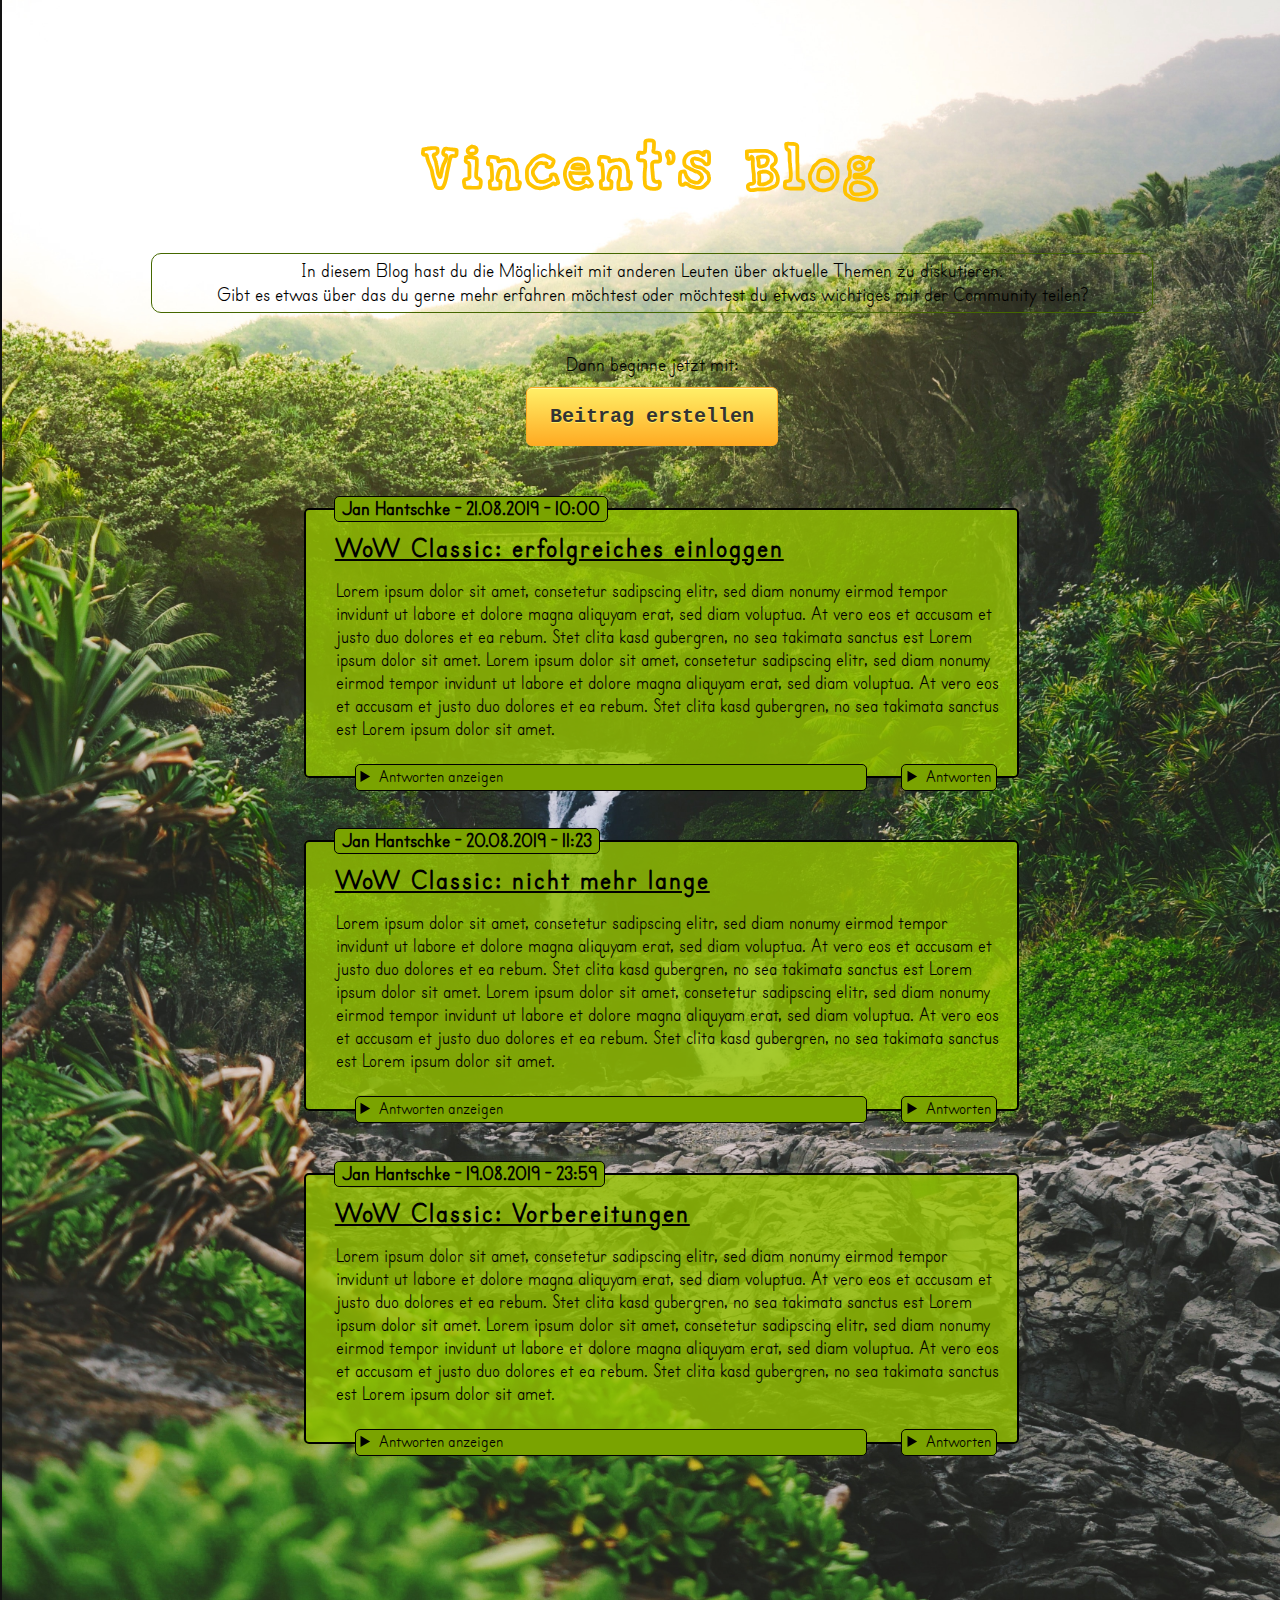
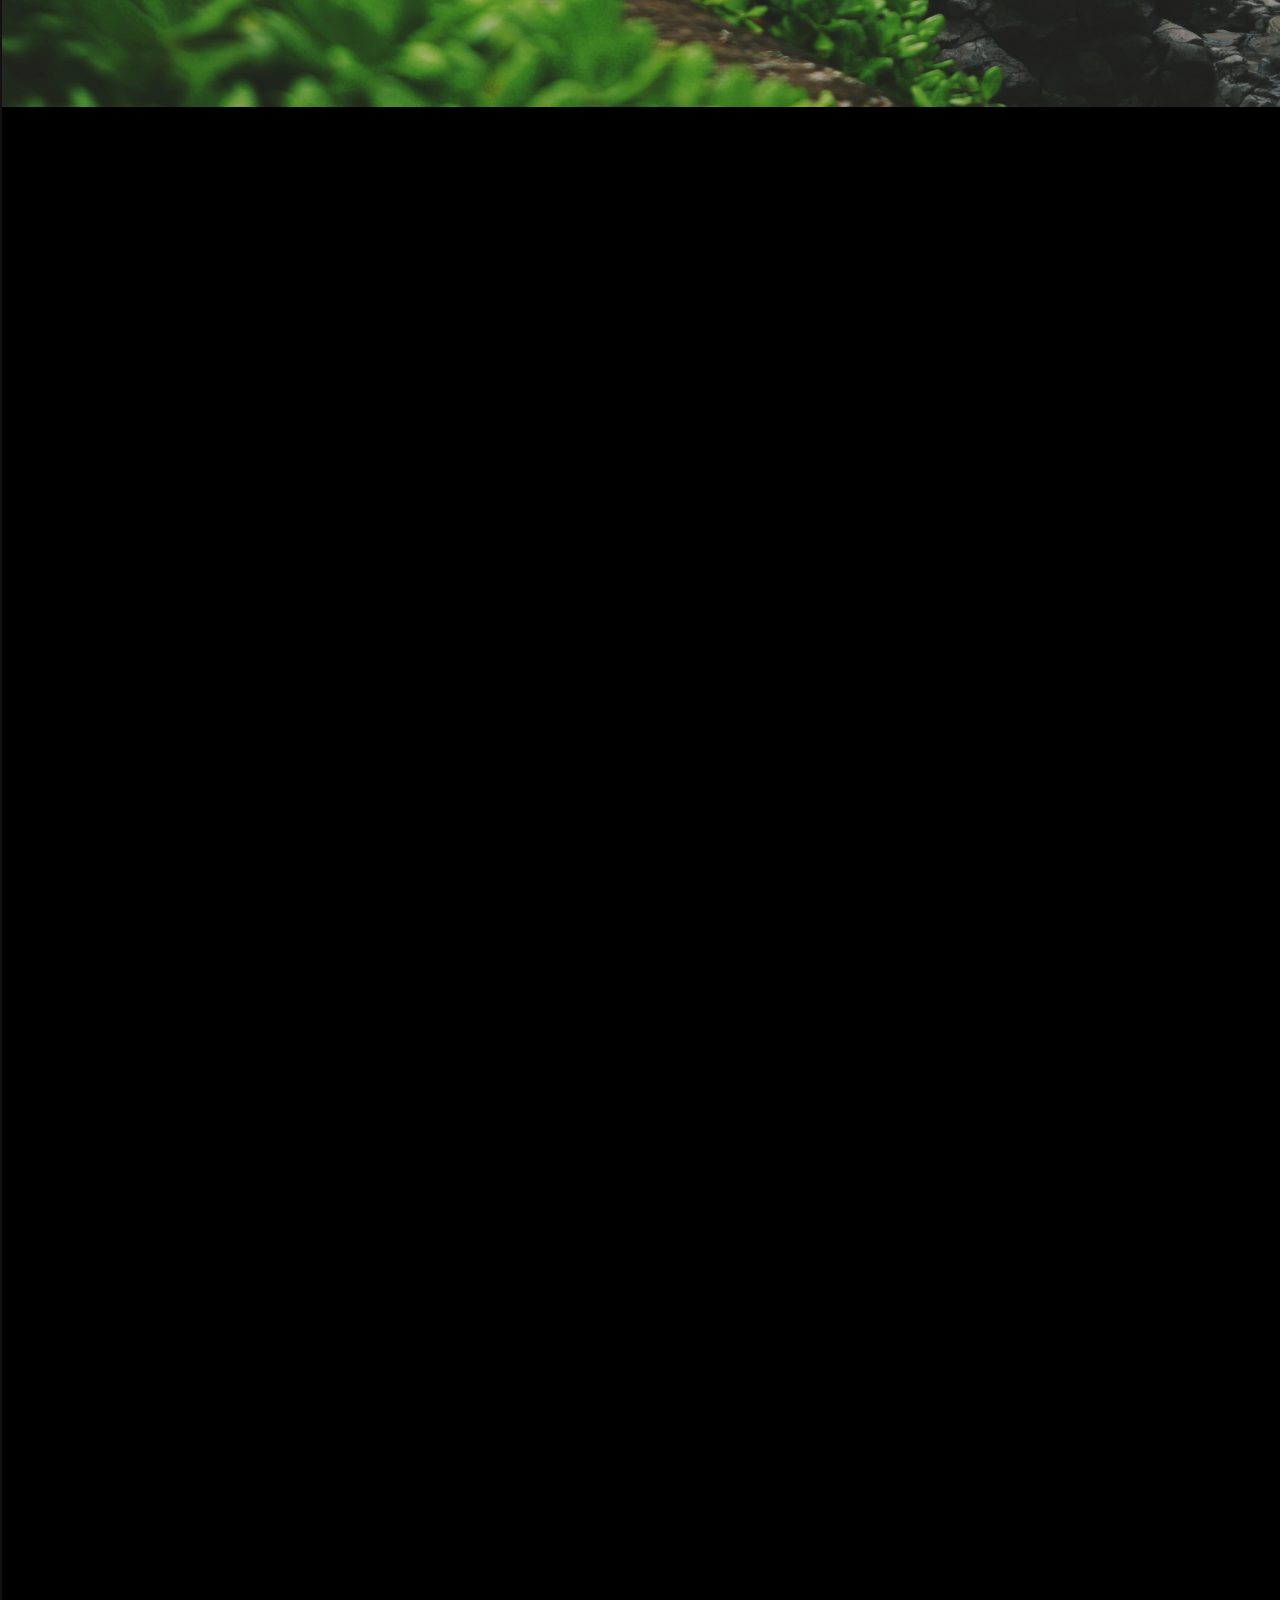
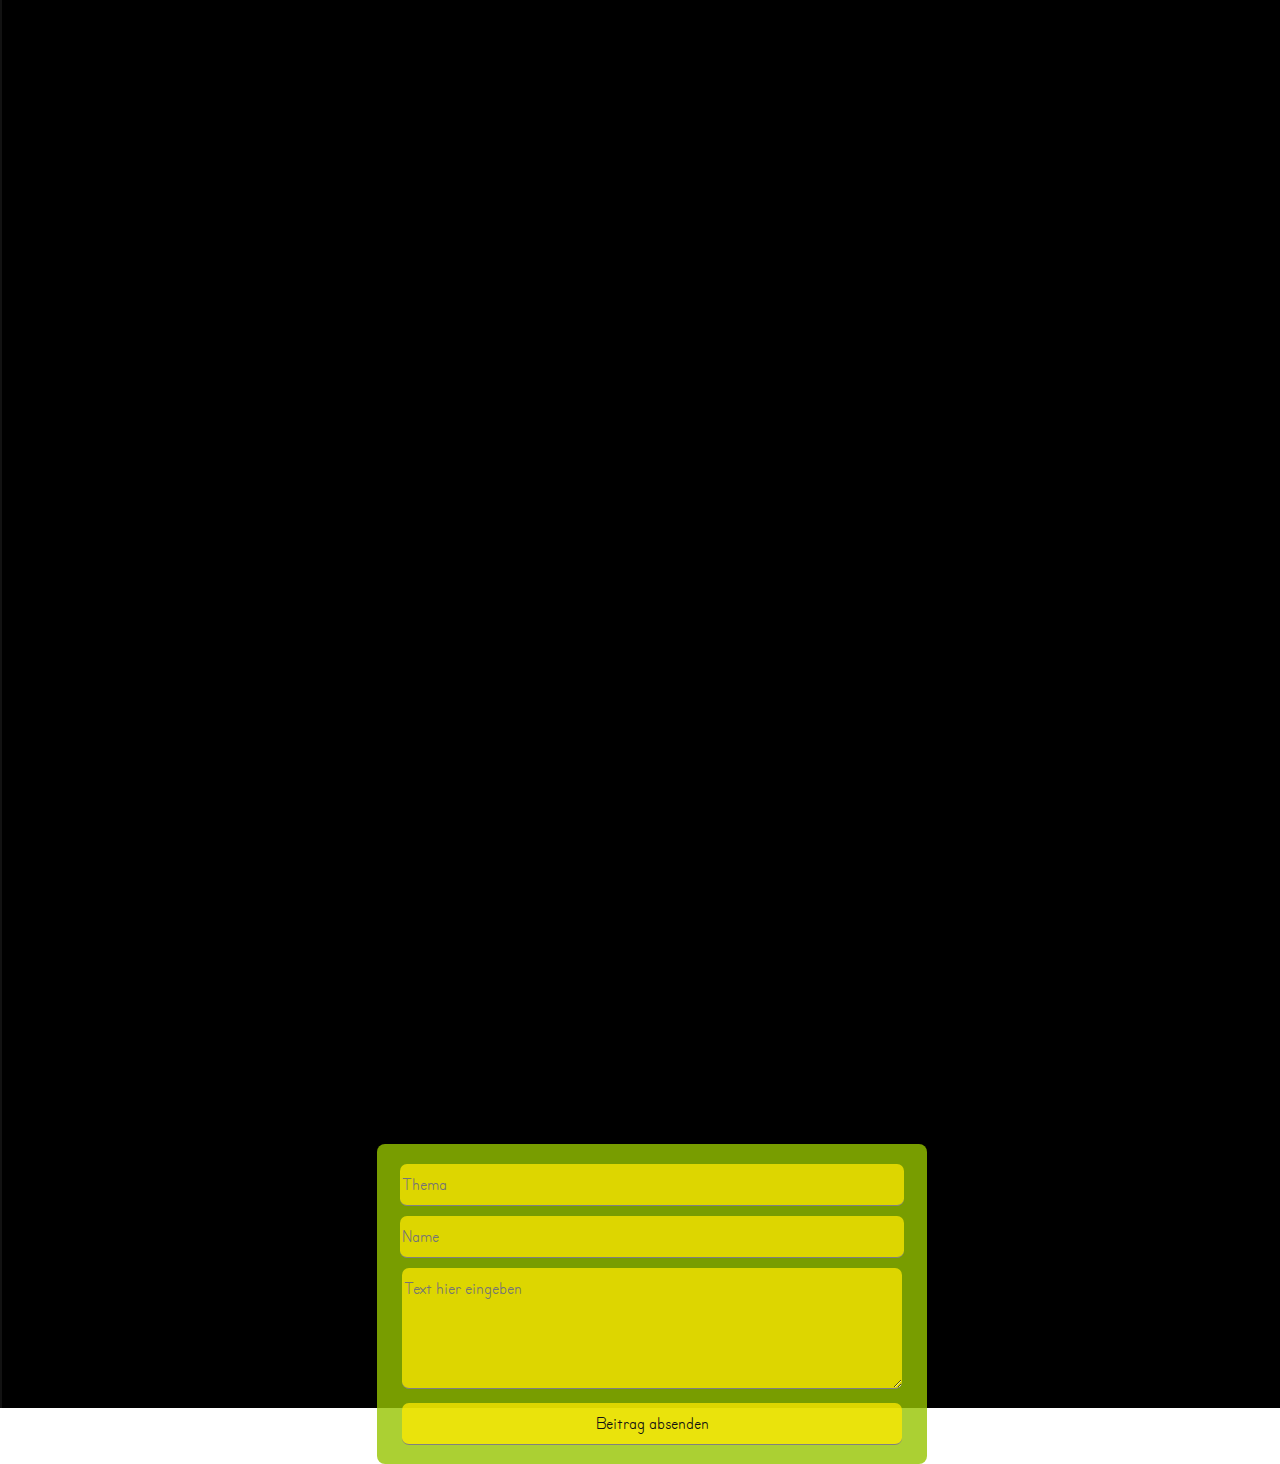
<file: index.html>
<!DOCTYPE html>
<html lang="en">
<head>
    <meta charset="UTF-8">
    <link rel="stylesheet" href="StylesheetBlog.css">
    <title>Title</title>
    <style type="text/css">a {text-decoration: none}</style>
</head>
 <body>
<div class="Innen">
    <div class="parallax">
    <div class="links">
    </div>
    <div class="Ueberschrift">
        <h1>
            <a href="Blog.html"> Vincent's Blog </a>
        </h1>
    </div>
    <div class="Einleitung">
        In diesem Blog hast du die Möglichkeit mit anderen Leuten über aktuelle Themen zu diskutieren. <br>
        Gibt es etwas über das du gerne mehr erfahren möchtest oder möchtest du etwas wichtiges mit der Community teilen? <br>
    </div>
    <div class="Einleitung2">
        Dann beginne jetzt mit:
    </div>
    <div id="myHeader" class="BeitragButton">
        <a href="#Anker1" class="myButton">Beitrag erstellen</a>
    </div>
    <div class="Beitrag">
        <fieldset>
        <legend>Jan Hantschke - 21.08.2019 - 10:00 </legend>
            <div class="legend2">
                <details>
                    <summary> Antworten </summary>
                    <div class="field">
                        <form class="contact-form" action="contactform.php" method="post">
                    </div>
                    <div class="field">
                        <input type="text" name="name" class="email" placeholder="Name" >
                    </div>
                    <div class="field">
                        <textarea cols="50" rows="10" class="text" name="text" placeholder="Text hier eingeben"></textarea>
                    </div>
                    <div class="field">
                        <button type="submit" name="action" class="submit" value="0">Antwort abschicken</button>
                    </div>
                </details>
            </div>
            <div class="legend3">
                <details>
                    <summary> Antworten anzeigen </summary>
                    <div class="scroll">
                    <fieldset class="antwort">
                        <legend>Jan Haentschke - 22.08.2019 - 07:58 </legend>
                    <div class="BeitragText">
                        Da haste absolut recht!
                    </div>
                    </fieldset>
                        <fieldset class="antwort">
                            <legend>Jan Hanschke - 22.08.2019 - 08:00 </legend>
                            <div class="BeitragText">
                                Das sehe ich nicht so.
                            </div>
                        </fieldset>
                        <fieldset class="antwort">
                            <legend>Jan Hanschk - 22.08.2019 - 08:06 </legend>
                            <div class="BeitragText">
                                Lorem IpsumLorem ipsum dolor sit amet, consetetur sadipscing elitr, sed diam nonumy eirmod tempor invidunt ut labore et dolore magna aliquyam erat, sed diam voluptua. At vero eos et accusam et justo duo dolores et ea rebum. Stet clita kasd gubergren, no sea takimata sanctus est Lorem ipsum dolor sit amet. Lorem ipsum dolor sit amet, consetetur sadipscing elitr, sed diam nonumy eirmod tempor invidunt ut labore et dolore magna aliquyam erat, sed diam voluptua. At vero eos et accusam et justo duo dolores et ea rebum. Stet clita kasd gubergren, no sea takimata sanctus est Lorem ipsum dolor sit amet.
                            </div>
                        </fieldset>
                        <fieldset class="antwort">
                            <legend>Jan Hanschk - 22.08.2019 - 08:06 </legend>
                            <div class="BeitragText">
                                Lorem Ipsum
                            </div>
                        </fieldset>
                        <fieldset class="antwort">
                            <legend>Jan Hanschk - 22.08.2019 - 08:06 </legend>
                            <div class="BeitragText">
                                Lorem ipsum dolor sit amet, consetetur sadipscing elitr, sed diam nonumy eirmod tempor invidunt ut labore et dolore magna aliquyam erat, sed diam voluptua. At vero eos et accusam et justo duo dolores et ea rebum. Stet clita kasd gubergren, no sea takimata sanctus est Lorem ipsum dolor sit amet. Lorem ipsum dolor sit amet, consetetur sadipscing elitr, sed diam nonumy eirmod tempor invidunt ut labore et dolore magna aliquyam erat, sed diam voluptua. At vero eos et accusam et justo duo dolores et ea rebum. Stet clita kasd gubergren, no sea takimata sanctus est Lorem ipsum dolor sit amet.
                            </div>
                        </fieldset>
                    </div>
                </details>
            </div>

        <div class="BeitragThema">
            WoW Classic: erfolgreiches einloggen
        </div>
            <div class="BeitragText">
                Lorem ipsum dolor sit amet, consetetur sadipscing elitr, sed diam nonumy eirmod tempor invidunt ut labore et dolore magna aliquyam erat, sed diam voluptua. At vero eos et accusam et justo duo dolores et ea rebum. Stet clita kasd gubergren, no sea takimata sanctus est Lorem ipsum dolor sit amet. Lorem ipsum dolor sit amet, consetetur sadipscing elitr, sed diam nonumy eirmod tempor invidunt ut labore et dolore magna aliquyam erat, sed diam voluptua. At vero eos et accusam et justo duo dolores et ea rebum. Stet clita kasd gubergren, no sea takimata sanctus est Lorem ipsum dolor sit amet.
            </div>
        </fieldset>
    </div>

        <div class="Beitrag">
            <fieldset>
                <legend>Jan Hantschke - 20.08.2019 - 11:23 </legend>
                <div class="legend2">
                    <details>
                        <summary> Antworten </summary>
                        <div class="field">
                            <form class="contact-form" action="contactform.php" method="post">
                        </div>
                        <div class="field">
                            <input type="text" name="name" class="email" placeholder="Name" >
                        </div>
                        <div class="field">
                            <textarea cols="50" rows="10" class="text" name="text" placeholder="Text hier eingeben"></textarea>
                        </div>
                        <div class="field">
                            <button type="submit" name="action" class="submit" value="0">Antwort abschicken</button>
                        </div>
                    </details>
                </div>
                <div class="legend3">
                    <details>
                        <summary> Antworten anzeigen </summary>
                        Noch keine Antworten
                    </details>
                </div>
                <div class="BeitragThema">
                    WoW Classic: nicht mehr lange
                </div>
                <div class="BeitragText">
                    Lorem ipsum dolor sit amet, consetetur sadipscing elitr, sed diam nonumy eirmod tempor invidunt ut labore et dolore magna aliquyam erat, sed diam voluptua. At vero eos et accusam et justo duo dolores et ea rebum. Stet clita kasd gubergren, no sea takimata sanctus est Lorem ipsum dolor sit amet. Lorem ipsum dolor sit amet, consetetur sadipscing elitr, sed diam nonumy eirmod tempor invidunt ut labore et dolore magna aliquyam erat, sed diam voluptua. At vero eos et accusam et justo duo dolores et ea rebum. Stet clita kasd gubergren, no sea takimata sanctus est Lorem ipsum dolor sit amet.
                </div>
            </fieldset>
        </div>

        <div class="Beitrag">
            <fieldset>
                <legend>Jan Hantschke - 19.08.2019 - 23:59 </legend>
                <div class="legend2">
                    <details>
                        <summary> Antworten </summary>
                        <div class="field">
                            <form class="contact-form" action="contactform.php" method="post">
                        </div>
                        <div class="field">
                            <input type="text" name="name" class="email" placeholder="Name" >
                        </div>
                        <div class="field">
                            <textarea cols="50" rows="10" class="text" name="text" placeholder="Text hier eingeben"></textarea>
                        </div>
                        <div class="field">
                            <button type="submit" name="action" class="submit" value="0">Antwort abschicken</button>
                        </div>
                    </details>
                </div>
                <div class="legend3">
                    <details>
                        <summary> Antworten anzeigen </summary>
                        Noch keine Antworten
                    </details>
                </div>
                <div class="BeitragThema">
                    WoW Classic: Vorbereitungen
                </div>
                <div class="BeitragText">
                    Lorem ipsum dolor sit amet, consetetur sadipscing elitr, sed diam nonumy eirmod tempor invidunt ut labore et dolore magna aliquyam erat, sed diam voluptua. At vero eos et accusam et justo duo dolores et ea rebum. Stet clita kasd gubergren, no sea takimata sanctus est Lorem ipsum dolor sit amet. Lorem ipsum dolor sit amet, consetetur sadipscing elitr, sed diam nonumy eirmod tempor invidunt ut labore et dolore magna aliquyam erat, sed diam voluptua. At vero eos et accusam et justo duo dolores et ea rebum. Stet clita kasd gubergren, no sea takimata sanctus est Lorem ipsum dolor sit amet.
                </div>
            </fieldset>
        </div>
        <footer>
            <div id="Anker1" class="BeitragErstellen">
                <div class="field">
                    <form class="contact-form" action="contactform.php" method="post">
                </div>
                <div class="field">
                    <input type="text" name="email" class="email" placeholder="Thema" >
                </div>
                <div class="field">
                    <input type="text" name="name" class="email" placeholder="Name" >
                </div>
                <div class="field">
                    <textarea cols="50" rows="10" class="text" name="text" placeholder="Text hier eingeben"></textarea>
                </div>
                <div class="field">
                    <button type="submit" name="action" class="submit" value="0">Beitrag absenden</button>
                </div>
            </div>
        </footer>
    </div>
</div>
</body>
</html>
</file>
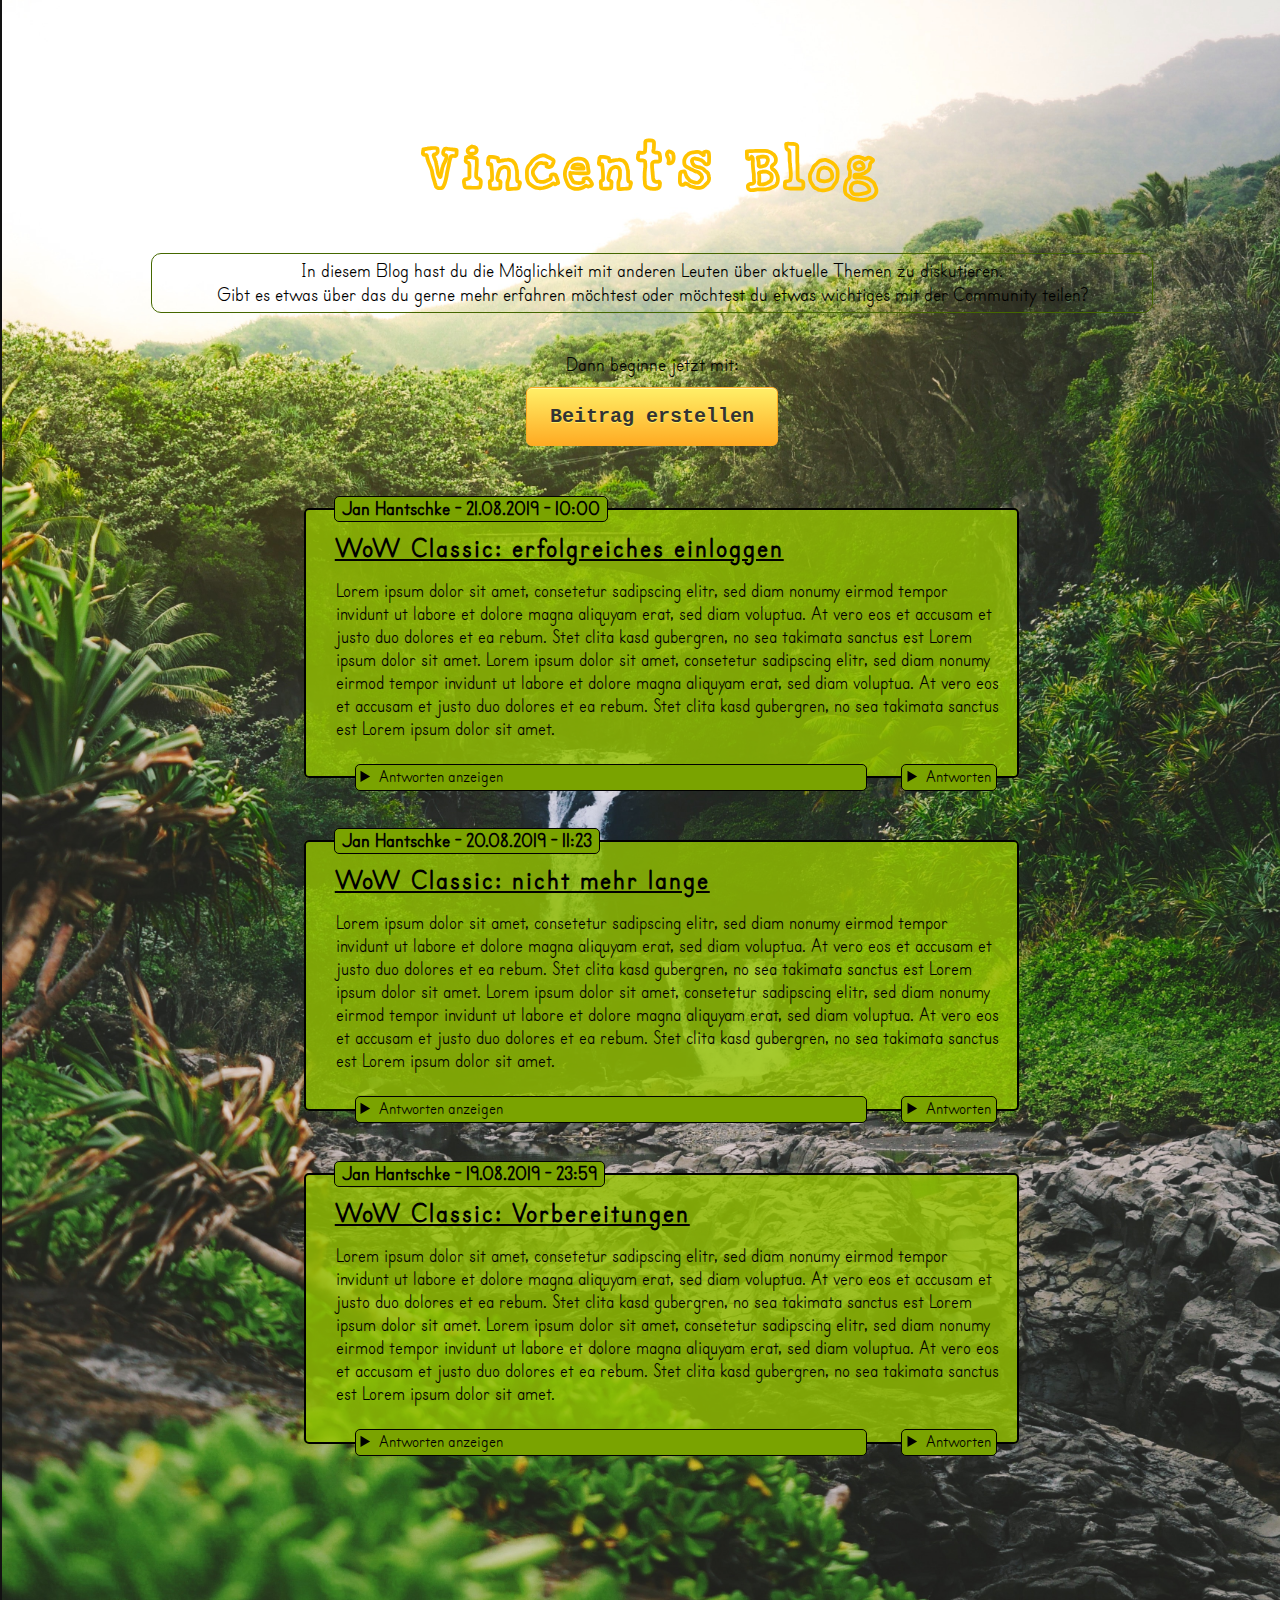
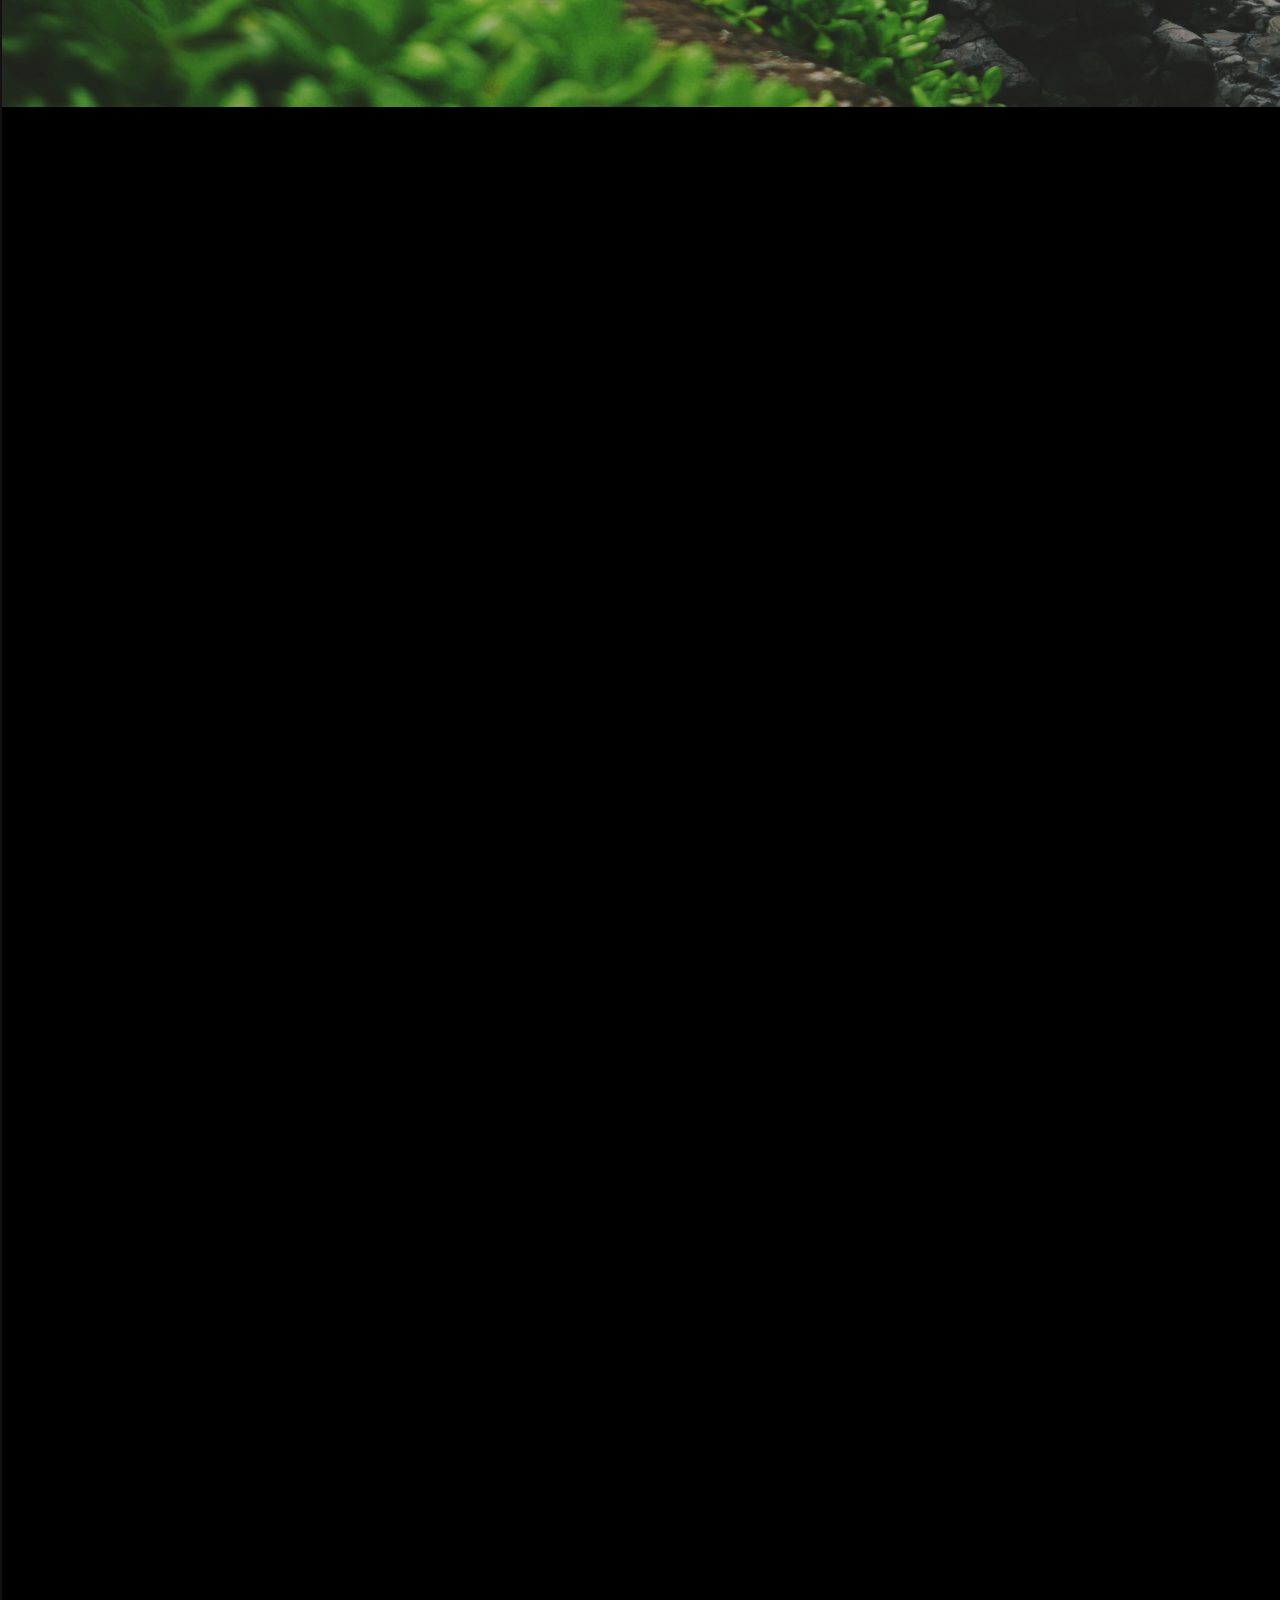
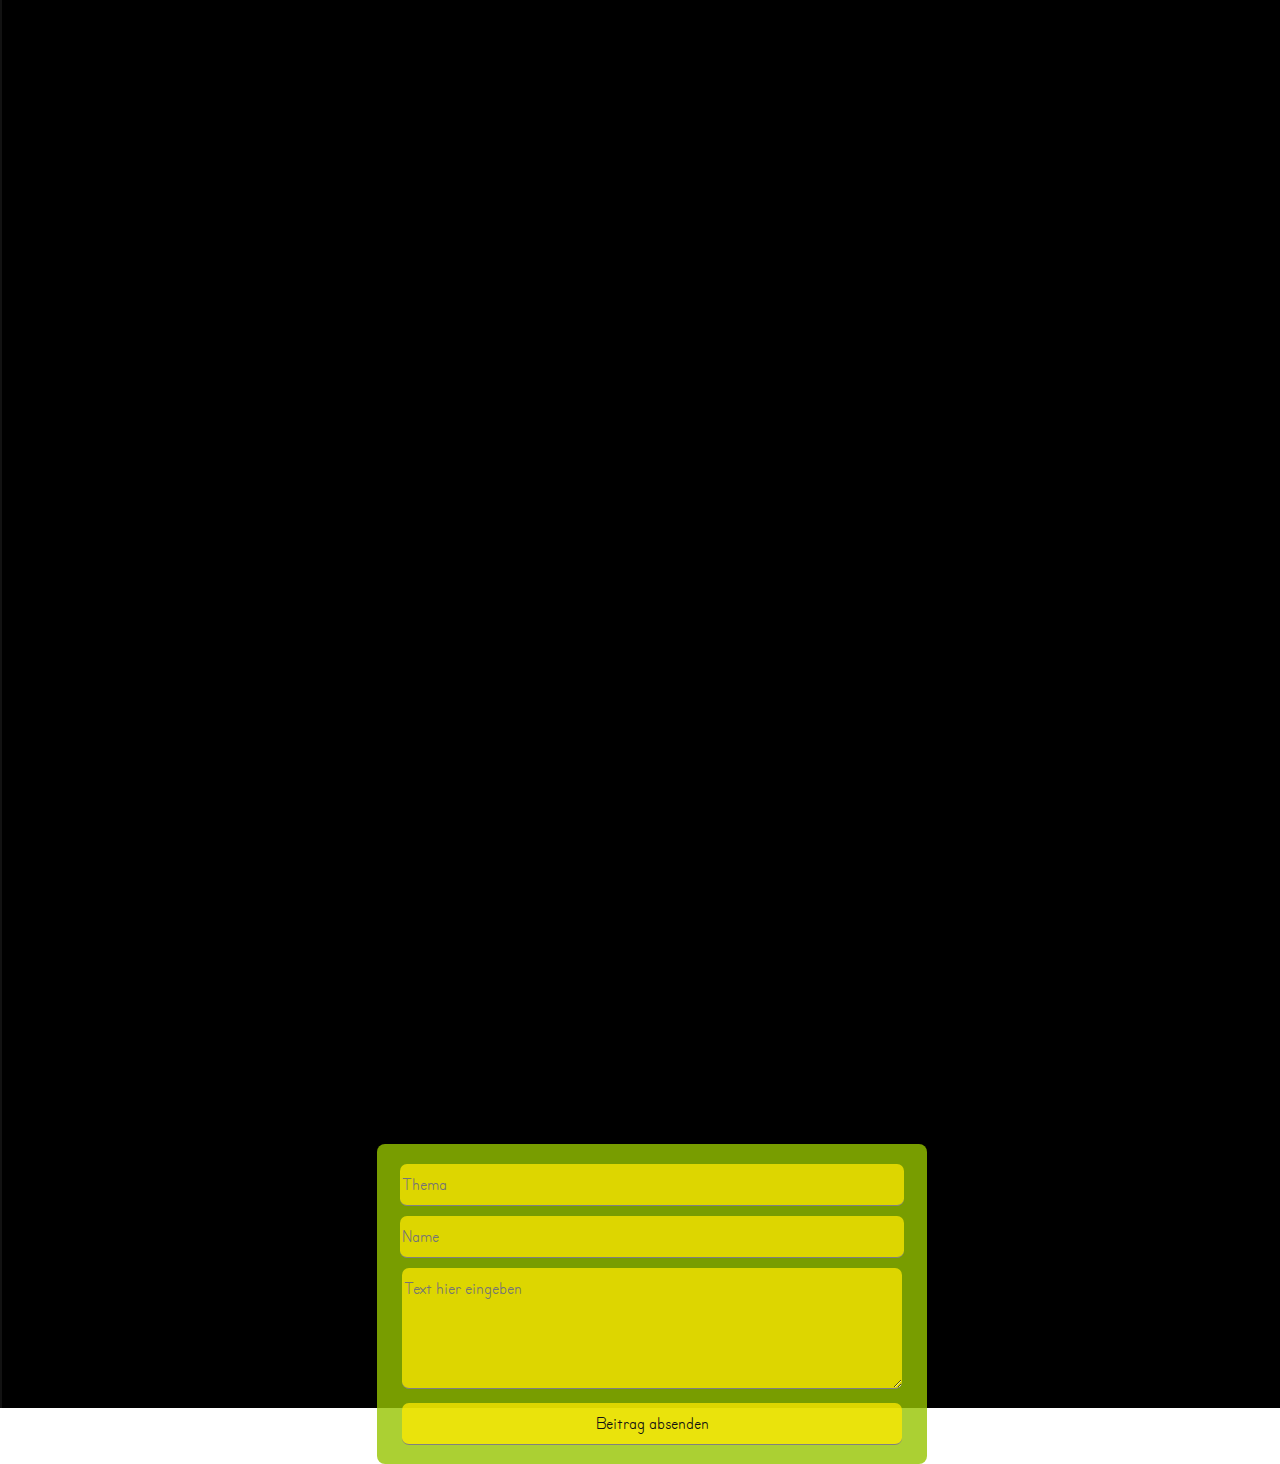
<file: Blog.html>
<!DOCTYPE html>
<html lang="en">
<head>
    <meta charset="UTF-8">
    <link rel="stylesheet" href="StylesheetBlog.css">
    <title>Title</title>
    <style type="text/css">a {text-decoration: none}</style>
</head>
 <body>
<div class="Innen">
    <div class="parallax">
    <div class="links">
    </div>
    <div class="Ueberschrift">
        <h1>
            <a href="Blog.html"> Vincent's Blog </a>
        </h1>
    </div>
    <div class="Einleitung">
        In diesem Blog hast du die Möglichkeit mit anderen Leuten über aktuelle Themen zu diskutieren. <br>
        Gibt es etwas über das du gerne mehr erfahren möchtest oder möchtest du etwas wichtiges mit der Community teilen? <br>
    </div>
    <div class="Einleitung2">
        Dann beginne jetzt mit:
    </div>
    <div id="myHeader" class="BeitragButton">
        <a href="#Anker1" class="myButton">Beitrag erstellen</a>
    </div>
    <div class="Beitrag">
        <fieldset>
        <legend>Jan Hantschke - 21.08.2019 - 10:00 </legend>
            <div class="legend2">
                <details>
                    <summary> Antworten </summary>
                    <div class="field">
                        <form class="contact-form" action="contactform.php" method="post">
                    </div>
                    <div class="field">
                        <input type="text" name="name" class="email" placeholder="Name" >
                    </div>
                    <div class="field">
                        <textarea cols="50" rows="10" class="text" name="text" placeholder="Text hier eingeben"></textarea>
                    </div>
                    <div class="field">
                        <button type="submit" name="action" class="submit" value="0">Antwort abschicken</button>
                    </div>
                </details>
            </div>
            <div class="legend3">
                <details>
                    <summary> Antworten anzeigen </summary>
                    <div class="scroll">
                    <fieldset class="antwort">
                        <legend>Jan Haentschke - 22.08.2019 - 07:58 </legend>
                    <div class="BeitragText">
                        Da haste absolut recht!
                    </div>
                    </fieldset>
                        <fieldset class="antwort">
                            <legend>Jan Hanschke - 22.08.2019 - 08:00 </legend>
                            <div class="BeitragText">
                                Das sehe ich nicht so.
                            </div>
                        </fieldset>
                        <fieldset class="antwort">
                            <legend>Jan Hanschk - 22.08.2019 - 08:06 </legend>
                            <div class="BeitragText">
                                Lorem IpsumLorem ipsum dolor sit amet, consetetur sadipscing elitr, sed diam nonumy eirmod tempor invidunt ut labore et dolore magna aliquyam erat, sed diam voluptua. At vero eos et accusam et justo duo dolores et ea rebum. Stet clita kasd gubergren, no sea takimata sanctus est Lorem ipsum dolor sit amet. Lorem ipsum dolor sit amet, consetetur sadipscing elitr, sed diam nonumy eirmod tempor invidunt ut labore et dolore magna aliquyam erat, sed diam voluptua. At vero eos et accusam et justo duo dolores et ea rebum. Stet clita kasd gubergren, no sea takimata sanctus est Lorem ipsum dolor sit amet.
                            </div>
                        </fieldset>
                        <fieldset class="antwort">
                            <legend>Jan Hanschk - 22.08.2019 - 08:06 </legend>
                            <div class="BeitragText">
                                Lorem Ipsum
                            </div>
                        </fieldset>
                        <fieldset class="antwort">
                            <legend>Jan Hanschk - 22.08.2019 - 08:06 </legend>
                            <div class="BeitragText">
                                Lorem ipsum dolor sit amet, consetetur sadipscing elitr, sed diam nonumy eirmod tempor invidunt ut labore et dolore magna aliquyam erat, sed diam voluptua. At vero eos et accusam et justo duo dolores et ea rebum. Stet clita kasd gubergren, no sea takimata sanctus est Lorem ipsum dolor sit amet. Lorem ipsum dolor sit amet, consetetur sadipscing elitr, sed diam nonumy eirmod tempor invidunt ut labore et dolore magna aliquyam erat, sed diam voluptua. At vero eos et accusam et justo duo dolores et ea rebum. Stet clita kasd gubergren, no sea takimata sanctus est Lorem ipsum dolor sit amet.
                            </div>
                        </fieldset>
                    </div>
                </details>
            </div>

        <div class="BeitragThema">
            WoW Classic: erfolgreiches einloggen
        </div>
            <div class="BeitragText">
                Lorem ipsum dolor sit amet, consetetur sadipscing elitr, sed diam nonumy eirmod tempor invidunt ut labore et dolore magna aliquyam erat, sed diam voluptua. At vero eos et accusam et justo duo dolores et ea rebum. Stet clita kasd gubergren, no sea takimata sanctus est Lorem ipsum dolor sit amet. Lorem ipsum dolor sit amet, consetetur sadipscing elitr, sed diam nonumy eirmod tempor invidunt ut labore et dolore magna aliquyam erat, sed diam voluptua. At vero eos et accusam et justo duo dolores et ea rebum. Stet clita kasd gubergren, no sea takimata sanctus est Lorem ipsum dolor sit amet.
            </div>
        </fieldset>
    </div>

        <div class="Beitrag">
            <fieldset>
                <legend>Jan Hantschke - 20.08.2019 - 11:23 </legend>
                <div class="legend2">
                    <details>
                        <summary> Antworten </summary>
                        <div class="field">
                            <form class="contact-form" action="contactform.php" method="post">
                        </div>
                        <div class="field">
                            <input type="text" name="name" class="email" placeholder="Name" >
                        </div>
                        <div class="field">
                            <textarea cols="50" rows="10" class="text" name="text" placeholder="Text hier eingeben"></textarea>
                        </div>
                        <div class="field">
                            <button type="submit" name="action" class="submit" value="0">Antwort abschicken</button>
                        </div>
                    </details>
                </div>
                <div class="legend3">
                    <details>
                        <summary> Antworten anzeigen </summary>
                        Noch keine Antworten
                    </details>
                </div>
                <div class="BeitragThema">
                    WoW Classic: nicht mehr lange
                </div>
                <div class="BeitragText">
                    Lorem ipsum dolor sit amet, consetetur sadipscing elitr, sed diam nonumy eirmod tempor invidunt ut labore et dolore magna aliquyam erat, sed diam voluptua. At vero eos et accusam et justo duo dolores et ea rebum. Stet clita kasd gubergren, no sea takimata sanctus est Lorem ipsum dolor sit amet. Lorem ipsum dolor sit amet, consetetur sadipscing elitr, sed diam nonumy eirmod tempor invidunt ut labore et dolore magna aliquyam erat, sed diam voluptua. At vero eos et accusam et justo duo dolores et ea rebum. Stet clita kasd gubergren, no sea takimata sanctus est Lorem ipsum dolor sit amet.
                </div>
            </fieldset>
        </div>

        <div class="Beitrag">
            <fieldset>
                <legend>Jan Hantschke - 19.08.2019 - 23:59 </legend>
                <div class="legend2">
                    <details>
                        <summary> Antworten </summary>
                        <div class="field">
                            <form class="contact-form" action="contactform.php" method="post">
                        </div>
                        <div class="field">
                            <input type="text" name="name" class="email" placeholder="Name" >
                        </div>
                        <div class="field">
                            <textarea cols="50" rows="10" class="text" name="text" placeholder="Text hier eingeben"></textarea>
                        </div>
                        <div class="field">
                            <button type="submit" name="action" class="submit" value="0">Antwort abschicken</button>
                        </div>
                    </details>
                </div>
                <div class="legend3">
                    <details>
                        <summary> Antworten anzeigen </summary>
                        Noch keine Antworten
                    </details>
                </div>
                <div class="BeitragThema">
                    WoW Classic: Vorbereitungen
                </div>
                <div class="BeitragText">
                    Lorem ipsum dolor sit amet, consetetur sadipscing elitr, sed diam nonumy eirmod tempor invidunt ut labore et dolore magna aliquyam erat, sed diam voluptua. At vero eos et accusam et justo duo dolores et ea rebum. Stet clita kasd gubergren, no sea takimata sanctus est Lorem ipsum dolor sit amet. Lorem ipsum dolor sit amet, consetetur sadipscing elitr, sed diam nonumy eirmod tempor invidunt ut labore et dolore magna aliquyam erat, sed diam voluptua. At vero eos et accusam et justo duo dolores et ea rebum. Stet clita kasd gubergren, no sea takimata sanctus est Lorem ipsum dolor sit amet.
                </div>
            </fieldset>
        </div>
        <footer>
            <div id="Anker1" class="BeitragErstellen">
                <div class="field">
                    <form class="contact-form" action="contactform.php" method="post">
                </div>
                <div class="field">
                    <input type="text" name="email" class="email" placeholder="Thema" >
                </div>
                <div class="field">
                    <input type="text" name="name" class="email" placeholder="Name" >
                </div>
                <div class="field">
                    <textarea cols="50" rows="10" class="text" name="text" placeholder="Text hier eingeben"></textarea>
                </div>
                <div class="field">
                    <button type="submit" name="action" class="submit" value="0">Beitrag absenden</button>
                </div>
            </div>
        </footer>
    </div>
</div>
</body>
</html>
</file>
<file: StylesheetBlog.css>
.Ueberschrift {
    text-align: center;
    padding-top: 90px;
    font-size: 30px;
    font-family: "oldiescartoon";
    letter-spacing: 5px;
}

a {
    color: #ffc300;
}

a:hover {
    color: #ffc300;
}


.links {
    background-image: bg1.png;

}

.Einleitung {
    padding-top: 5px;
    padding-bottom: 5px;
    font-family: "primerprint";
    font-size: 20px;
    border: solid 1px #456800;
    width: 1000px;
    margin: 0 auto;
    border-radius: 10px;
    margin-bottom: 40px;
    margin-top: 50px;
}

.Einleitung2 {
    font-family: "primerprint";
    font-size: 20px;
    padding-bottom: 10px;
}

.Innen {
    margin: auto;
    text-align: center;
    width: 1300px;
    height: 4608px;
    border: #121212 solid 2px;
    border-top: none;
    border-bottom: none;
}

.parallax {
    background:url(bg8.jpg);
    min-height: 500px;
    background-attachment: fixed;
    background-position: center;
    background-repeat: no-repeat;
    background-size: cover;
    height:4608px;
    background-color:black;
    background-position: 0px 0px;
}

body {
    background:url(bg7.jpg);
    background-position: 500px 0px;
    background-attachment: fixed;
}

body {
    margin: 0;
}


.myButton {
    -moz-box-shadow:inset 0px 1px 0px 0px #fff6af;
    -webkit-box-shadow:inset 0px 1px 0px 0px #fff6af;
    box-shadow:inset 0px 1px 0px 0px #fff6af;
    background:-webkit-gradient(linear, left top, left bottom, color-stop(0.05, #ffec64), color-stop(1, #ffab23));
    background:-moz-linear-gradient(top, #ffec64 5%, #ffab23 100%);
    background:-webkit-linear-gradient(top, #ffec64 5%, #ffab23 100%);
    background:-o-linear-gradient(top, #ffec64 5%, #ffab23 100%);
    background:-ms-linear-gradient(top, #ffec64 5%, #ffab23 100%);
    background:linear-gradient(to bottom, #ffec64 5%, #ffab23 100%);
    filter:progid:DXImageTransform.Microsoft.gradient(startColorstr='#ffec64', endColorstr='#ffab23',GradientType=0);
    background-color:#ffec64;
    -moz-border-radius:6px;
    -webkit-border-radius:6px;
    border-radius:6px;
    border:1px solid #ffaa22;
    display:inline-block;
    cursor:pointer;
    color:#333333;
    font-family:Courier New;
    font-size:20px;
    font-weight:bold;
    padding:17px 23px;
    text-decoration:none;
    text-shadow:0px 1px 0px #ffee66;
}
.myButton:hover {
    background:-webkit-gradient(linear, left top, left bottom, color-stop(0.05, #ffab23), color-stop(1, #ffec64));
    background:-moz-linear-gradient(top, #ffab23 5%, #ffec64 100%);
    background:-webkit-linear-gradient(top, #ffab23 5%, #ffec64 100%);
    background:-o-linear-gradient(top, #ffab23 5%, #ffec64 100%);
    background:-ms-linear-gradient(top, #ffab23 5%, #ffec64 100%);
    background:linear-gradient(to bottom, #ffab23 5%, #ffec64 100%);
    filter:progid:DXImageTransform.Microsoft.gradient(startColorstr='#ffab23', endColorstr='#ffec64',GradientType=0);
    background-color:#ffab23;
    color: black;

}
.myButton:active {
    position:relative;
    top:1px;
}

.myHeader {

}

.myHeader:hover {

}

@font-face { font-family: "oldiescartoon";
    src: url('oldiescartoon.ttf') format('truetype');
    url:('oldiescartoon.ttf') format('truetype');
}

@font-face { font-family: "primerprint";
    src: url('primerprint.ttf') format('truetype');
    url:('primerprint.ttf') format('truetype');
}

.flex-container-text {
    padding-top: 150px;
}

.email {
    padding-top: 10px;
    padding-bottom:10px;
    background-color:rgba(255, 234, 0, 0.75);
    border: none;
    outline: none;
    border-bottom: 1px solid gray;
    color: black;
    font-size: 18px;
    width: 500px;
    font-family: primerprint;
    border-radius: 7px;
    margin-bottom: 10px;
}


.text {
    padding-top: 10px;
    padding-bottom:10px;
    background-color:rgba(255, 234, 0, 0.75);
    border: none;
    outline: none;
    border-bottom: 1px solid gray;
    color: black;
    font-size: 18px;
    width: 496px;
    font-family: primerprint;
    height: 60px;
    border-radius: 7px;

}

.progress {
    height: 8px;
    margin-top: 8px;
}

.h1, h1 {
    font-size: 4rem;
    font-weight: bold;
}

.myHeaderClass:hover {

    text-decoration: none;
}




.submit {
    padding-bottom:10px;
    padding-top:10px;
    background-color:rgba(255, 234, 0, 0.75);
    border: none;
    outline: none;
    border-bottom: 1px solid gray;
    color: #fff;
    font-size: 18px;
    width: 500px;
    font-family: primerprint;
    margin-bottom: 10px;
    color: #121212;
    border-radius: 7px;
    margin-top: 10px;
}

::-webkit-scrollbar {
    width: 12px;
    height: 12px;
    background: #3e7400
}


::-webkit-scrollbar-thumb {
    background: yellowgreen;
    border-radius: 10px;
}

::-webkit-scrollbar-thumb:hover {
    background: #88ba1c;
}


::-webkit-scrollbar-track {
    border: 1px solid yellowgreen;
    border-radius: 10px;
}

.form-control is-invalid



.field {
    text-align: center;
}

.fieldText {
    text-align: center;
    width: 500px;
    /* height: 120px; */
    border-radius: 3px;

}



.text.form-control {
    width: 500px;
    background-color: rgba(255, 234, 0, 0.75);
}

.email.form-control {
    height: 41px;
    width: 500px;
    background-color: rgba(255, 234, 0, 0.75);
}

textarea#text.form-control.is-invalid, .was-validated .form-control:invalid {
    height: 100px;
    background-color: rgba(255, 234, 0, 0.75);
}

textarea#text.form-control.is-valid, .was-validated .form-control:valid {
    height: 100px;
    background-color: rgba(255, 234, 0, 0.75);
}

input#thema.form-control.is-invalid, .was-validated .form-control:invalid {
    height: 41px;
    width: 500px;
    background-color: rgba(255, 234, 0, 0.75);
}

input#thema.form-control.is-valid, .was-validated .form-control:valid {
    height: 41px;
    width: 500px;
    background-color: rgba(255, 234, 0, 0.75);
}

input#name.form-control.is-invalid, .was-validated .form-control:invalid {
    height: 41px;
    width: 500px;
    background-color: rgba(255, 234, 0, 0.75);
}

input#name.form-control.is-valid, .was-validated .form-control:valid {
    height: 41px;
    width: 500px;
    background-color: rgba(255, 234, 0, 0.75);
}

.form-control.is-valid, .was-validated .form-control:valid {
    background-color: rgba(255, 234, 0, 0.75);
    height: 41px;
    width: 500px;
}

.form-control.is-invalid, .was-validated .form-control:invalid {
    background-color: rgba(255, 234, 0, 0.75);
    height: 41px;
    width: 500px;
}

textarea.form-control.is-invalid, .was-validated .form-control:invalid {
    height: 100px;
    background-color: rgba(255, 234, 0, 0.75);
}

textarea.form-control.is-valid, .was-validated .form-control:valid {
    height: 100px;
    background-color: rgba(255, 234, 0, 0.75);
}

textarea.form-control {
    height: 100px;
}

textarea {
    max-height: 200px;
    min-height: 100px;
}

.form-control {
    background-color: rgba(255, 234, 0, 0.75);
}

.form-control:focus {
    background-color: rgba(255, 234, 0, 0.75);
}

.submit:hover {
    background-color:rgba(96, 125, 0, 0.75);
    cursor: pointer;
}

.Beitrag {
    text-align: left;
    margin-left: 300px;
    margin-right: 300px;
    z-index: 5;
    width: 700px;
}

fieldset {
    border: #000000 2px solid;
    border-radius: 5px;
    font-family: primerprint;
    font-size: 17px;
    margin-top: 50px;
    position: relative;
    background-color:rgba(150, 196, 0, 0.80);
}

.antwort {
    border: #000000 2px solid;
    border-radius: 5px;
    font-family: primerprint;
    font-size: 17px;
    margin-top: 12px;
    position: relative;
    background-color:rgba(150, 196, 0, 0.80);
}

.test {
    width: 40px;
    width: 100px;
    height: 100px;
    background-image: "error.png";
}

a {
    text-decoration: none
}

.newFlex {
    display: flex;
}

.errorFlex {
    margin-left: 10px;
    display: flex;
    flex-direction: column;
    margin-bottom: 160px;
    margin-top: 20px;
}

.allFlex {
    display: flex;
    align-items: center;
    justify-content: center;
}

.antwortErrorFlex {
    display: flex;
    flex-direction: column;
}

.antwortAllFlex {
    display: flex;
    align-items: center;
    justify-content: center;
}

.errorThema {
    margin-top: 22px;
    width: 30px;
    height: 30px;
    background-repeat: no-repeat;
    background-size: contain;
    background-image:url('error.png');
    margin-bottom: 13px;

}

.errorThema1 {
    margin-top: 42px;
    width: 30px;
    height: 30px;
    background-repeat: no-repeat;
    background-size: contain;

}

.errorName {
    margin-top: 23px;
    width: 30px;
    height: 30px;
    background-repeat: no-repeat;
    background-size: contain;
    background-image:url('error.png');
}

.errorName1 {
    margin-top: 23px;
    width: 30px;
    height: 30px;
    background-repeat: no-repeat;
    background-size: contain;
}


.errorText {
    margin-top: 40px;
    width: 30px;
    height: 30px;
    background-repeat: no-repeat;
    background-size: contain;
    background-image:url('error.png');
}

.errorText1 {
    margin-top: 20px;
    width: 30px;
    height: 30px;
    background-repeat: no-repeat;
    background-size: contain;
}

.content {
    height: 50px;
    width: 200px;
    background-color:rgba(255, 0, 0, 0.80);
    border: 1px black solid;
    border-radius: 4px;
    display: none;
    z-index: 1;
    font-family: primerprint;
    font-size: 19px;
}

.dropdown:hover .content {
    display: block;
    z-index: 11;
}

legend {
    padding-left: 7px;
    padding-right: 7px;
    font-family: primerprint;
    font-weight: 600;
    font-size: 20px;
    color: #000000;
    border: 1px black solid;
    border-radius: 5px;
    background-color: #7aa300;
    max-width: max-content;
    margin-left: 15px;
}

.legend2 {
     position: absolute;
     top: 95%;
     right: 20px;
     line-height:25px;
     border: 1px black solid;
     border-radius: 5px;
     background-color: #7aa300;
     padding-right: 5px;
     padding-left: 5px;
     z-index: 10;
     font-family: primerprint;
 }

.legend3 {
    position: absolute;
    top: 95%;
    right: 150px;
    line-height:25px;
    border: 1px black solid;
    border-radius: 5px;
    background-color: #7aa300;
    padding-right: 5px;
    padding-left: 5px;
    z-index: 9;
    font-family: primerprint;
    width: 500px;
    z-index: 9;
}

.legend4 {
    position: absolute;
    top: 0%;
    left: 615px;
    line-height:25px;
    border: 1px black solid;
    border-radius: 5px;
    background-color: #7aa300;
    padding-right: 5px;
    padding-left: 5px;
    z-index: 9;
    font-family: primerprint;
    /* width: 55px; */
    z-index: 5;
}

.legendAntwortEdit {
    position: absolute;
    top: 0%;
    left: 405px;
    line-height:25px;
    border: 1px black solid;
    border-radius: 5px;
    background-color: #7aa300;
    padding-right: 5px;
    padding-left: 5px;
    z-index: 9;
    font-family: primerprint;
    /* width: 45px; */
    color:green;
    z-index: 5;
}

.legendBeitragEdit {
    position: absolute;
    top: 0%;
    left: 545px;
    line-height:25px;
    border: 1px black solid;
    border-radius: 5px;
    background-color: #7aa300;
    padding-right: 5px;
    padding-left: 5px;
    z-index: 9;
    font-family: primerprint;
    /* width: 45px; */
    color:green;
    z-index: 5;
}

.loeschen:hover {
    color: #ff0000;
}


.scroll {
    overflow: scroll;
    height: 160px;
}

.BeitragThema {
    margin-top: 5px;
    margin-bottom: 15px;
    font-size: 27px;
    font-weight: 800;
    letter-spacing: 2px;
    text-decoration: underline;
    margin-left: 16px;
}

.BeitragText {
    font-size: 19px;
    margin-bottom: 25px;
    margin-left: 17px;
    word-wrap: break-word;
    width: 668px;
}

.BeitragEdit {
    font-size: 15px;
    margin-left: 10px;
}

.EditButton {

}

.AntwortText {
    font-size: 19px;
    margin-bottom: 5px;
    width: 450px;
    overflow-wrap: break-word;
    margin-left: 10px;
}

footer {
    position: relative;
    left: 0px;
    bottom: 0px;
    top: 2900px;
    width: 100%;
}

.BeitragErstellen {
    background-color:rgba(150, 196, 0, 0.80);
    width: 550px;
    height: 300px;
    padding-top: 20px;
    margin-left: auto;
    margin-right: auto;
    border-radius: 8px;
}
</file>
